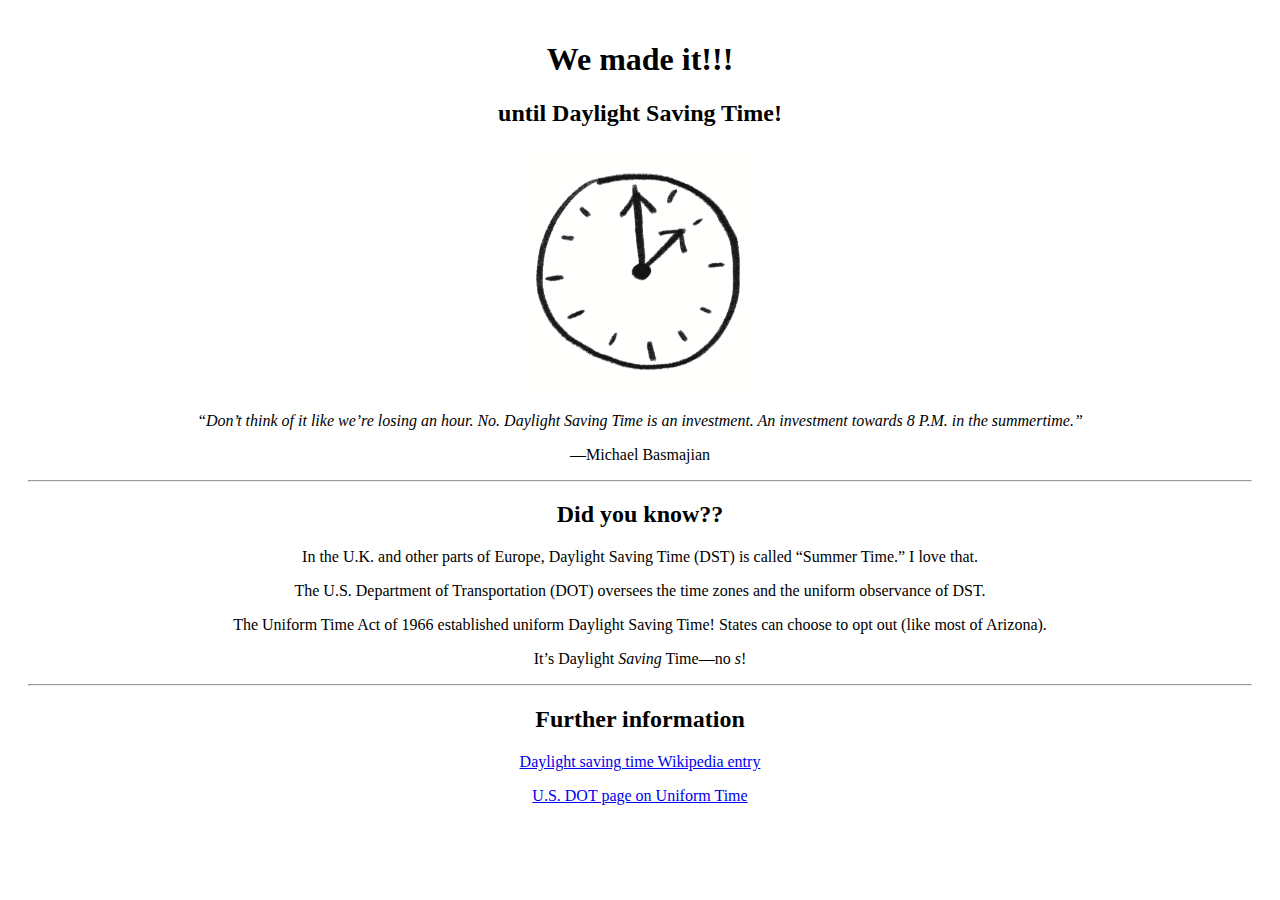
<file: index.html>
<!DOCTYPE html>
<html lang="en">

<head>
  <title>Is it DST yet?</title>
  <meta charset="utf-8">
  <meta name="viewport" content="width=device-width, initial-scale=1.0">
  <!-- favicon -->
  <link rel="apple-touch-icon" sizes="180x180" href="favicon_io/apple-touch-icon.png">
  <link rel="icon" type="image/png" sizes="32x32" href="favicon_io/favicon-32x32.png">
  <link rel="icon" type="image/png" sizes="16x16" href="favicon_io/favicon-16x16.png">
  <link rel="manifest" href="favicon_io/site.webmanifest">

  <!-- js -->
  <script src="https://ajax.googleapis.com/ajax/libs/jquery/3.3.1/jquery.min.js"></script>
  <script src="main.js"></script>

  <style>
    html {
      text-align: center;
      margin: 20px;
      /* background-color: lightgoldenrodyellow; */
      color: black;
    }
    img {
      width: 80%;
    }
    .ital {
      font-style: oblique;
    }
    @media only screen and (min-width: 768px) {
      img {
        width: 20%;
      }
    }
  </style>
</head>

<body>

    <h1 id="countdown"></h1>
    <h2 id="tagline">until Daylight Saving Time!</h2>
    <img src="Clock.png">
    <p class="ital">&ldquo;Don&rsquo;t think of it like we&rsquo;re losing an hour. No. Daylight Saving Time is an investment. An investment towards 8 P.M. in the summertime.&rdquo;</p>
    <p>—Michael Basmajian</p>

    <hr>

    <h2>Did you know??</h2>
    <p>In the U.K. and other parts of Europe, Daylight Saving Time (DST) is called &ldquo;Summer Time.&rdquo; I love that.</p>
    <p>The U.S. Department of Transportation (DOT) oversees the time zones and the uniform observance of DST.</p>
    <p>The Uniform Time Act of 1966 established uniform Daylight Saving Time! States can choose to opt out (like most of Arizona).</p>
    <p>It&rsquo;s Daylight <span class="ital">Saving</span> Time—no <span class="ital">s</span>!</p>

    <hr>

    <h2>Further information</h2>
    <p><a href="https://en.wikipedia.org/wiki/Daylight_saving_time">Daylight saving time Wikipedia entry</a><br></p>
    <p><a href="https://www.transportation.gov/regulations/time-act">U.S. DOT page on Uniform Time</a></p>

  </body>

</html>
</file>
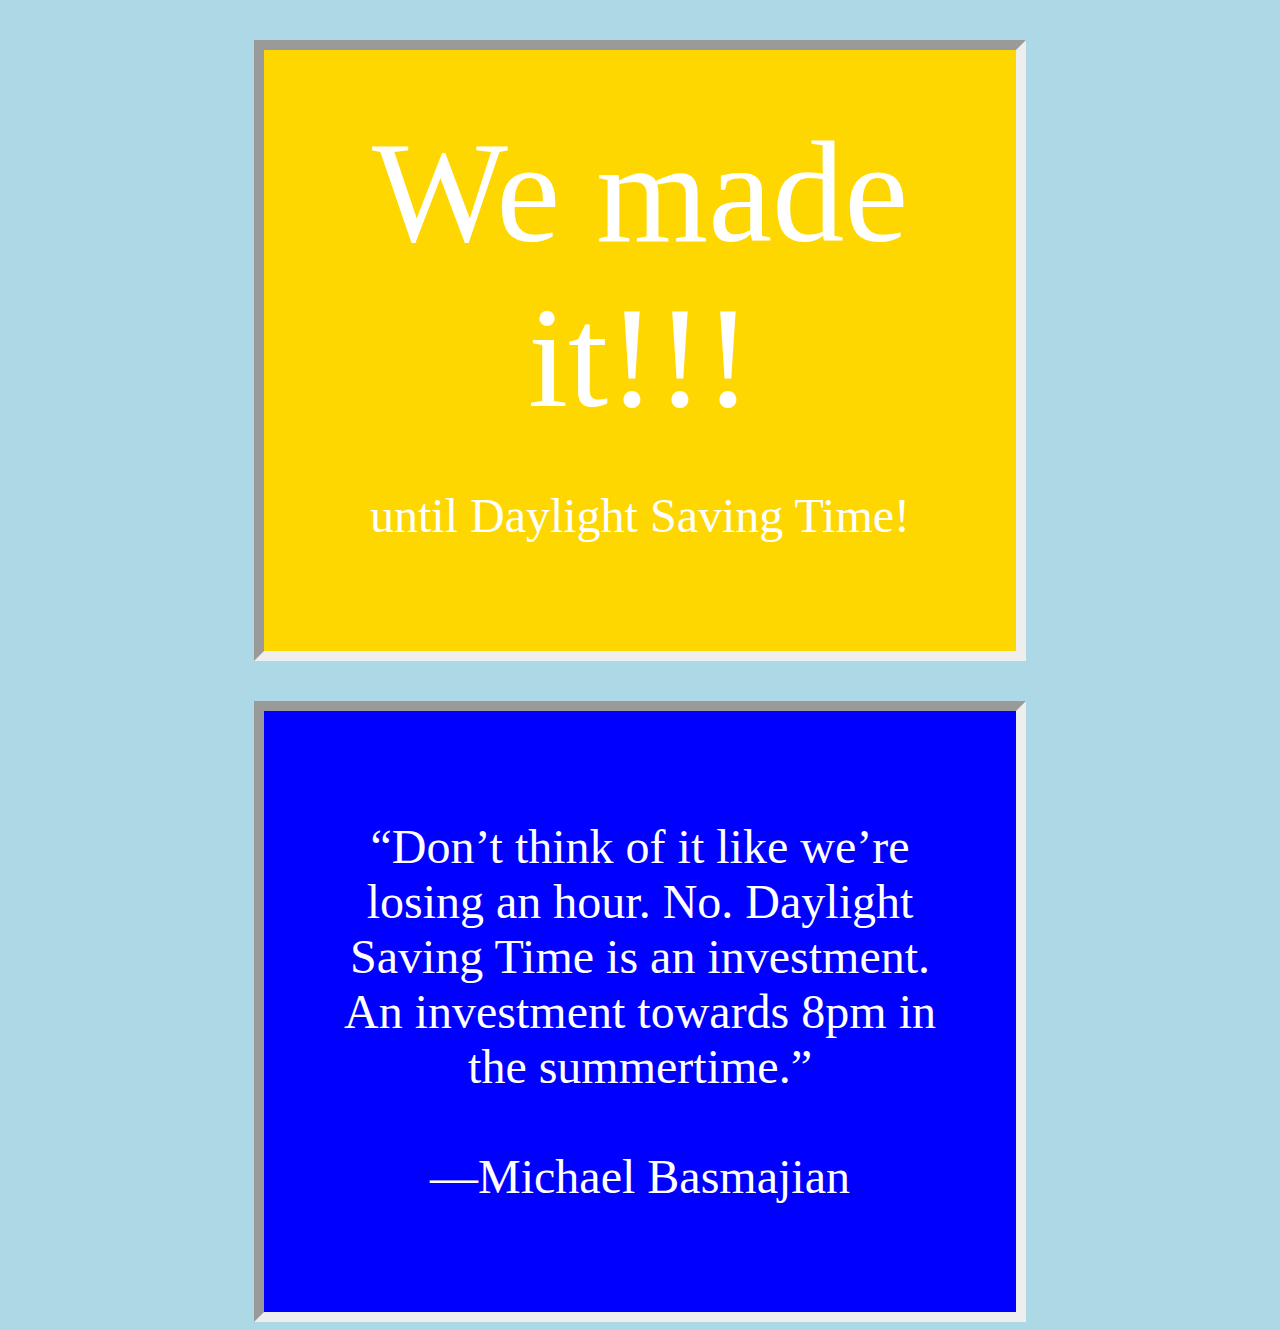
<file: index-2.html>
<!DOCTYPE html>
<html lang="en">

<head>
  <title>Is it DST yet?</title>
  <meta charset="utf-8">
  <meta name="viewport" content="width=device-width, initial-scale=1.0">
  <!-- favicon -->
  <link rel="icon" type="image/png" href="img/favicon.png"/>
  <!-- css -->
  <link rel="stylesheet" href="styles.css">
  <!-- js -->
  <script src="https://ajax.googleapis.com/ajax/libs/jquery/3.3.1/jquery.min.js"></script>
  <script src="main.js"></script>
</head>

<body>

  <div class="quote time">
    <p id="countdown"></p>
    <p id="tagline">until Daylight Saving Time!</p>
  </div>
  
  <div class="quote">
    <p>&ldquo;Don&rsquo;t think of it like we&rsquo;re losing an hour. No. Daylight Saving Time is an investment. An investment towards 8pm in the summertime.&rdquo;<br><br>—Michael Basmajian</p>
  </div>
  <div id="bg"></div>

</body>

</html>
</file>
<file: styles.css>
html {
    background-color: lightblue;
    color: black;
    text-align: center;
    
}

#bg {
    background-image: url(https://images.axios.com/xc1IUOsKOpcWY_lB3ZwcWB6qAoY=/0x0:1920x1080/1920x1080/2023/10/27/1698442444872.jpg?w=1920);
    background-size: 200px;
    opacity: 0.75;
    position: absolute;
    top: 0px;
    right: 0px;
    bottom: 0px;
    left: 0px;
    content: "";
    z-index: -1;
}

#countdown {
    font-size: 3em;
    margin: 0;
}

.quote {
    background-color:blue;
    color: white;
    width: 50%;
    margin: auto;
    padding-top: 60px;
    padding-bottom: 60px;
    padding-left: 60px;
    padding-right: 60px;
    font-size: 3em;
    border-style: inset;
    border-width: 10px;
    margin-top: 40px;
}

.time {
   background-color: gold;
}
</file>
